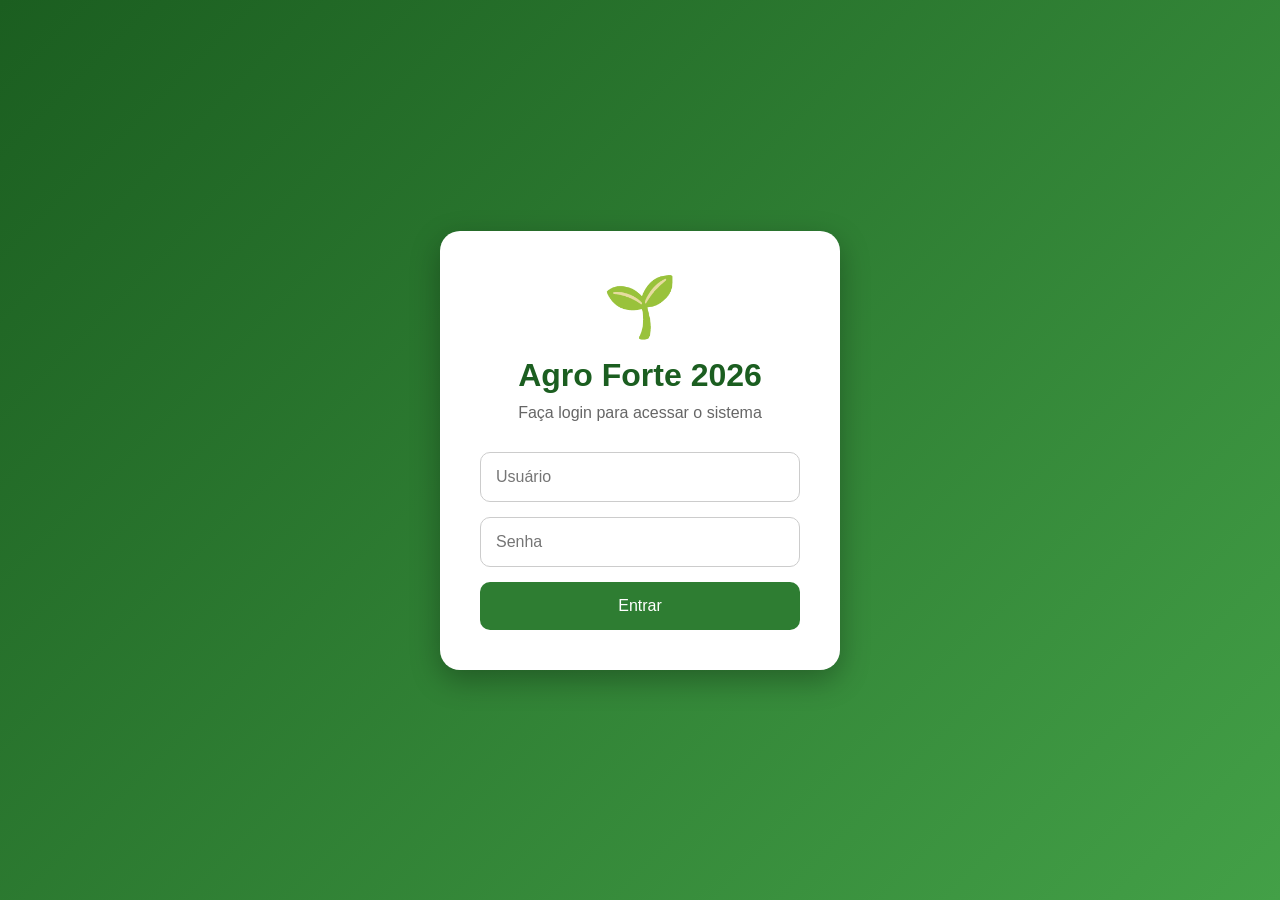
<file: dashboard.html>
<!DOCTYPE html>
<html lang="pt-BR">
<head>
<meta charset="UTF-8">
<meta name="viewport" content="width=device-width, initial-scale=1.0">

<title>Dashboard - Agro Forte 2026</title>

<style>

*{
margin:0;
padding:0;
box-sizing:border-box;
font-family:Arial,sans-serif;
}

body{
background:#f4f4f4;
}

header{
background:#1b5e20;
color:white;
padding:20px;
display:flex;
justify-content:space-between;
align-items:center;
}

.container{
padding:40px;
}

.cards{
display:grid;
grid-template-columns:repeat(auto-fit,minmax(220px,1fr));
gap:20px;
margin-bottom:40px;
}

.card{
background:white;
padding:30px;
border-radius:15px;
text-align:center;
box-shadow:0 5px 15px rgba(0,0,0,.1);
}

.card h2{
color:#1b5e20;
}

.quiz{
background:white;
padding:30px;
border-radius:15px;
margin-bottom:40px;
}

.quiz button{
margin:10px;
padding:10px 20px;
border:none;
background:#2e7d32;
color:white;
border-radius:10px;
cursor:pointer;
}

.certificado{
background:white;
padding:30px;
border-radius:15px;
display:none;
text-align:center;
}

.mapa{
background:white;
padding:30px;
border-radius:15px;
margin-top:40px;
text-align:center;
}

.mapa img{
max-width:500px;
width:100%;
}

.sair{
background:red;
color:white;
padding:10px 20px;
border:none;
border-radius:10px;
cursor:pointer;
}

</style>

<script>

if(localStorage.getItem("logado") !== "true"){
window.location.href="login.html";
}

</script>

</head>
<body>

<header>

<h1>🌱 Dashboard Agro Forte 2026</h1>

<button class="sair" onclick="sair()">
Sair
</button>

</header>

<div class="container">

<div class="cards">

<div class="card">
<h2>5000+</h2>
<p>Produtores</p>
</div>

<div class="card">
<h2>120</h2>
<p>Tecnologias</p>
</div>

<div class="card">
<h2>300</h2>
<p>Projetos Sustentáveis</p>
</div>

<div class="card">
<h2>1.000.000</h2>
<p>Famílias Beneficiadas</p>
</div>

</div>

<div class="quiz">

<h2>Quiz do Agro</h2>

<p>O uso de drones ajuda a monitorar plantações?</p>

<button onclick="acertou()">
Sim
</button>

<button onclick="errou()">
Não
</button>

<p id="resultado"></p>

</div>

<div class="certificado" id="certificado">

<h2>🏆 Certificado</h2>

<p>

Parabéns!

Você concluiu o Quiz do Agro.

</p>

</div>

<div class="mapa">

<h2>🗺️ Produção Agrícola do Brasil</h2>

<img src="https://upload.wikimedia.org/wikipedia/commons/0/05/Brazil_regions_map.svg">

<p>

Centro-Oeste: Soja e Milho<br>
Sul: Trigo e Soja<br>
Sudeste: Café<br>
Nordeste: Frutas<br>
Norte: Extrativismo

</p>

</div>

</div>

<script>

function sair(){

localStorage.removeItem("logado");

window.location.href="login.html";

}

function acertou(){

document.getElementById("resultado")
.innerHTML="✅ Resposta Correta!";

document.getElementById("certificado")
.style.display="block";

}

function errou(){

document.getElementById("resultado")
.innerHTML="❌ Resposta Incorreta";

}

</script>

</body>
</html>
</file>
<file: style.css>
/* ===========================
   AGRINHO 2026 PREMIUM+
   PARTE 1
=========================== */

*{
    margin:0;
    padding:0;
    box-sizing:border-box;
    font-family:'Poppins',sans-serif;
}

html{
    scroll-behavior:smooth;
}

:root{

    --verde:#1b5e20;
    --verde-claro:#43a047;
    --verde-hover:#2e7d32;

    --branco:#ffffff;
    --cinza:#f5f5f5;
    --texto:#333333;

    --escuro:#121212;
    --card-dark:#1e1e1e;

    --sombra:
    0 8px 25px rgba(0,0,0,.15);

    --radius:20px;

}

body{

    background:var(--cinza);
    color:var(--texto);
    transition:.4s;

}

/* ===========================
   MODO ESCURO
=========================== */

body.dark{

    background:var(--escuro);
    color:white;

}

/* ===========================
   HEADER
=========================== */

.header{

    position:fixed;
    top:0;
    left:0;

    width:100%;

    display:flex;
    justify-content:space-between;
    align-items:center;

    padding:18px 8%;

    background:rgba(0,0,0,.75);

    backdrop-filter:blur(12px);

    z-index:9999;

}

.logo{

    font-size:1.8rem;
    font-weight:800;
    color:white;

}

nav{

    display:flex;
    gap:25px;

}

nav a{

    color:white;
    text-decoration:none;

    font-weight:500;

    transition:.3s;

}

nav a:hover{

    color:#8dff8d;

}

/* ===========================
   BOTÕES ACESSIBILIDADE
=========================== */

.acessibilidade{

    display:flex;
    gap:10px;

}

.acessibilidade button{

    border:none;

    background:var(--verde-claro);

    color:white;

    padding:10px 14px;

    border-radius:10px;

    cursor:pointer;

    transition:.3s;

}

.acessibilidade button:hover{

    transform:translateY(-2px);

}

/* ===========================
   HERO PREMIUM
=========================== */

.hero{

    height:100vh;

    background:
    url("https://images.unsplash.com/photo-1500382017468-9049fed747ef")
    center center/cover no-repeat;

    display:flex;
    justify-content:center;
    align-items:center;

    text-align:center;

    position:relative;

}

.overlay{

    position:absolute;
    inset:0;

    background:
    rgba(0,0,0,.60);

}

.hero-content{

    position:relative;
    z-index:2;

    max-width:900px;

    color:white;

    padding:20px;

}

.hero h1{

    font-size:5rem;
    font-weight:800;

    margin-bottom:10px;

}

.hero h2{

    color:#90ff90;

    font-size:2rem;

    margin-bottom:20px;

}

.hero p{

    font-size:1.2rem;

    line-height:1.8;

    margin-bottom:30px;

}

.btn{

    display:inline-block;

    background:var(--verde-claro);

    color:white;

    text-decoration:none;

    padding:16px 40px;

    border-radius:40px;

    font-weight:600;

    transition:.3s;

}

.btn:hover{

    background:var(--verde-hover);

    transform:translateY(-3px);

}

/* ===========================
   SEÇÕES
=========================== */

section{

    padding:100px 10%;

}

section h2{

    text-align:center;

    margin-bottom:50px;

    font-size:2.7rem;

    color:var(--verde);

}

body.dark section h2{

    color:#8dff8d;

}

/* ===========================
   SOBRE
=========================== */

.container{

    display:flex;

    gap:50px;

    align-items:center;

    justify-content:center;

    flex-wrap:wrap;

}

.texto{

    flex:1;
    min-width:300px;

}

.texto p{

    margin-bottom:20px;

    line-height:1.9;

    font-size:1.05rem;

}

.imagem{

    flex:1;
    min-width:300px;

}

.imagem img{

    width:100%;

    border-radius:var(--radius);

    box-shadow:var(--sombra);

}

/* ===========================
   NÚMEROS
=========================== */

.numeros{

    background:var(--verde);

    color:white;

}

.numeros h2{

    color:white;

}

.cards-numeros{

    display:grid;

    grid-template-columns:
    repeat(auto-fit,minmax(220px,1fr));

    gap:25px;

}

.numero-card{

    background:white;

    color:#333;

    text-align:center;

    padding:35px;

    border-radius:var(--radius);

    box-shadow:var(--sombra);

    transition:.3s;

}

.numero-card:hover{

    transform:translateY(-8px);

}

.numero-card h3{

    font-size:3rem;

    color:var(--verde);

}

body.dark .numero-card{

    background:var(--card-dark);

    color:white;

}

body.dark .numero-card h3{

    color:#8dff8d;

}

/* ===========================
   TECNOLOGIA
=========================== */

.cards{

    display:grid;

    grid-template-columns:
    repeat(auto-fit,minmax(250px,1fr));

    gap:25px;

}

.card{

    background:white;

    padding:35px;

    text-align:center;

    border-radius:var(--radius);

    box-shadow:var(--sombra);

    transition:.4s;

}

.card:hover{

    transform:translateY(-10px);

}

.card i{

    font-size:3rem;

    color:var(--verde);

    margin-bottom:20px;

}

.card h3{

    margin-bottom:15px;

}

body.dark .card{

    background:var(--card-dark);

    color:white;

}
/* ===========================
   CARROSSEL PREMIUM
=========================== */

#carrossel{

    background:#f8fff8;

}

body.dark #carrossel{

    background:#161616;

}

.slider{

    width:100%;

    max-width:1100px;

    height:550px;

    margin:auto;

    overflow:hidden;

    border-radius:25px;

    box-shadow:
    0 15px 40px rgba(0,0,0,.25);

}

.slides{

    display:flex;

    width:500%;

    height:100%;

    transition:1s;

}

.slides img{

    width:20%;

    object-fit:cover;

}

/* ===========================
   GALERIA PREMIUM
=========================== */

#galeria{

    background:white;

}

body.dark #galeria{

    background:#121212;

}

.galeria{

    display:grid;

    grid-template-columns:
    repeat(auto-fit,minmax(280px,1fr));

    gap:25px;

}

.galeria img{

    width:100%;

    height:260px;

    object-fit:cover;

    border-radius:20px;

    box-shadow:var(--sombra);

    transition:.4s;

}

.galeria img:hover{

    transform:scale(1.05);

}

/* ===========================
   MAPA BRASIL
=========================== */

#mapa{

    background:#eef8ee;

}

body.dark #mapa{

    background:#171717;

}

.mapa-container{

    text-align:center;

    margin-bottom:40px;

}

.mapa-container img{

    width:100%;

    max-width:700px;

    border-radius:20px;

    box-shadow:var(--sombra);

}

.regioes{

    display:grid;

    grid-template-columns:
    repeat(auto-fit,minmax(220px,1fr));

    gap:25px;

}

.regioes div{

    background:white;

    padding:25px;

    text-align:center;

    border-radius:20px;

    box-shadow:var(--sombra);

    transition:.3s;

}

.regioes div:hover{

    transform:translateY(-8px);

}

.regioes p{

    margin-top:10px;

}

body.dark .regioes div{

    background:var(--card-dark);

    color:white;

}

/* ===========================
   TIMELINE
=========================== */

.timeline{

    background:#f4fdf4;

}

body.dark .timeline{

    background:#151515;

}

.linha{

    display:flex;

    flex-wrap:wrap;

    justify-content:center;

    gap:30px;

}

.linha div{

    background:white;

    width:220px;

    padding:30px;

    border-radius:20px;

    text-align:center;

    box-shadow:var(--sombra);

    transition:.3s;

}

.linha div:hover{

    transform:translateY(-10px);

}

.linha h3{

    color:var(--verde);

    margin-bottom:10px;

}

body.dark .linha div{

    background:var(--card-dark);

    color:white;

}

body.dark .linha h3{

    color:#8dff8d;

}

/* ===========================
   ANIMAÇÕES
=========================== */

.fade-up{

    opacity:0;

    transform:translateY(50px);

    transition:1s;

}

.fade-up.show{

    opacity:1;

    transform:translateY(0);

}

.zoom{

    transition:.4s;

}

.zoom:hover{

    transform:scale(1.04);

}

/* ===========================
   RESPONSIVO PREMIUM
=========================== */

@media(max-width:900px){

    .slider{

        height:350px;

    }

    .linha{

        flex-direction:column;
        align-items:center;

    }

}

@media(max-width:600px){

    .slider{

        height:230px;

    }

    .galeria img{

        height:200px;

    }

    .mapa-container img{

        max-width:100%;

    }

}
</file>
